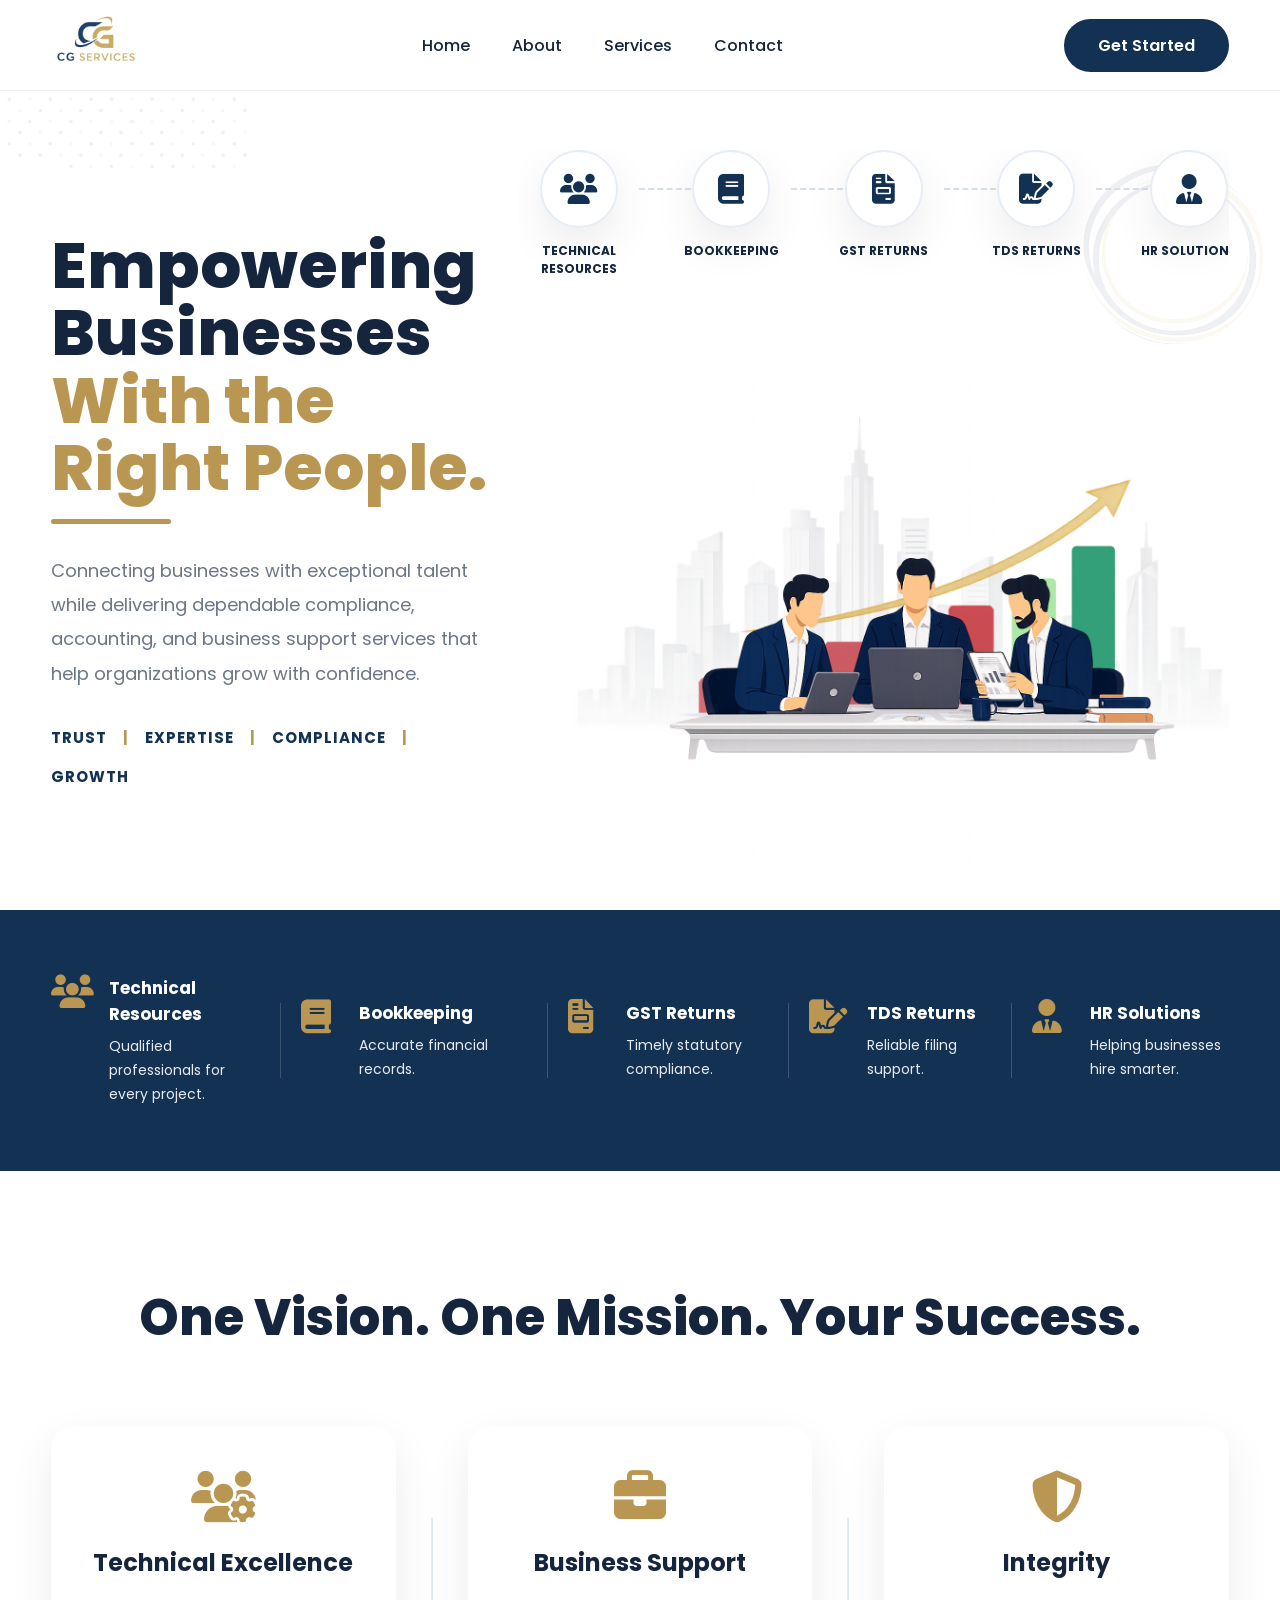
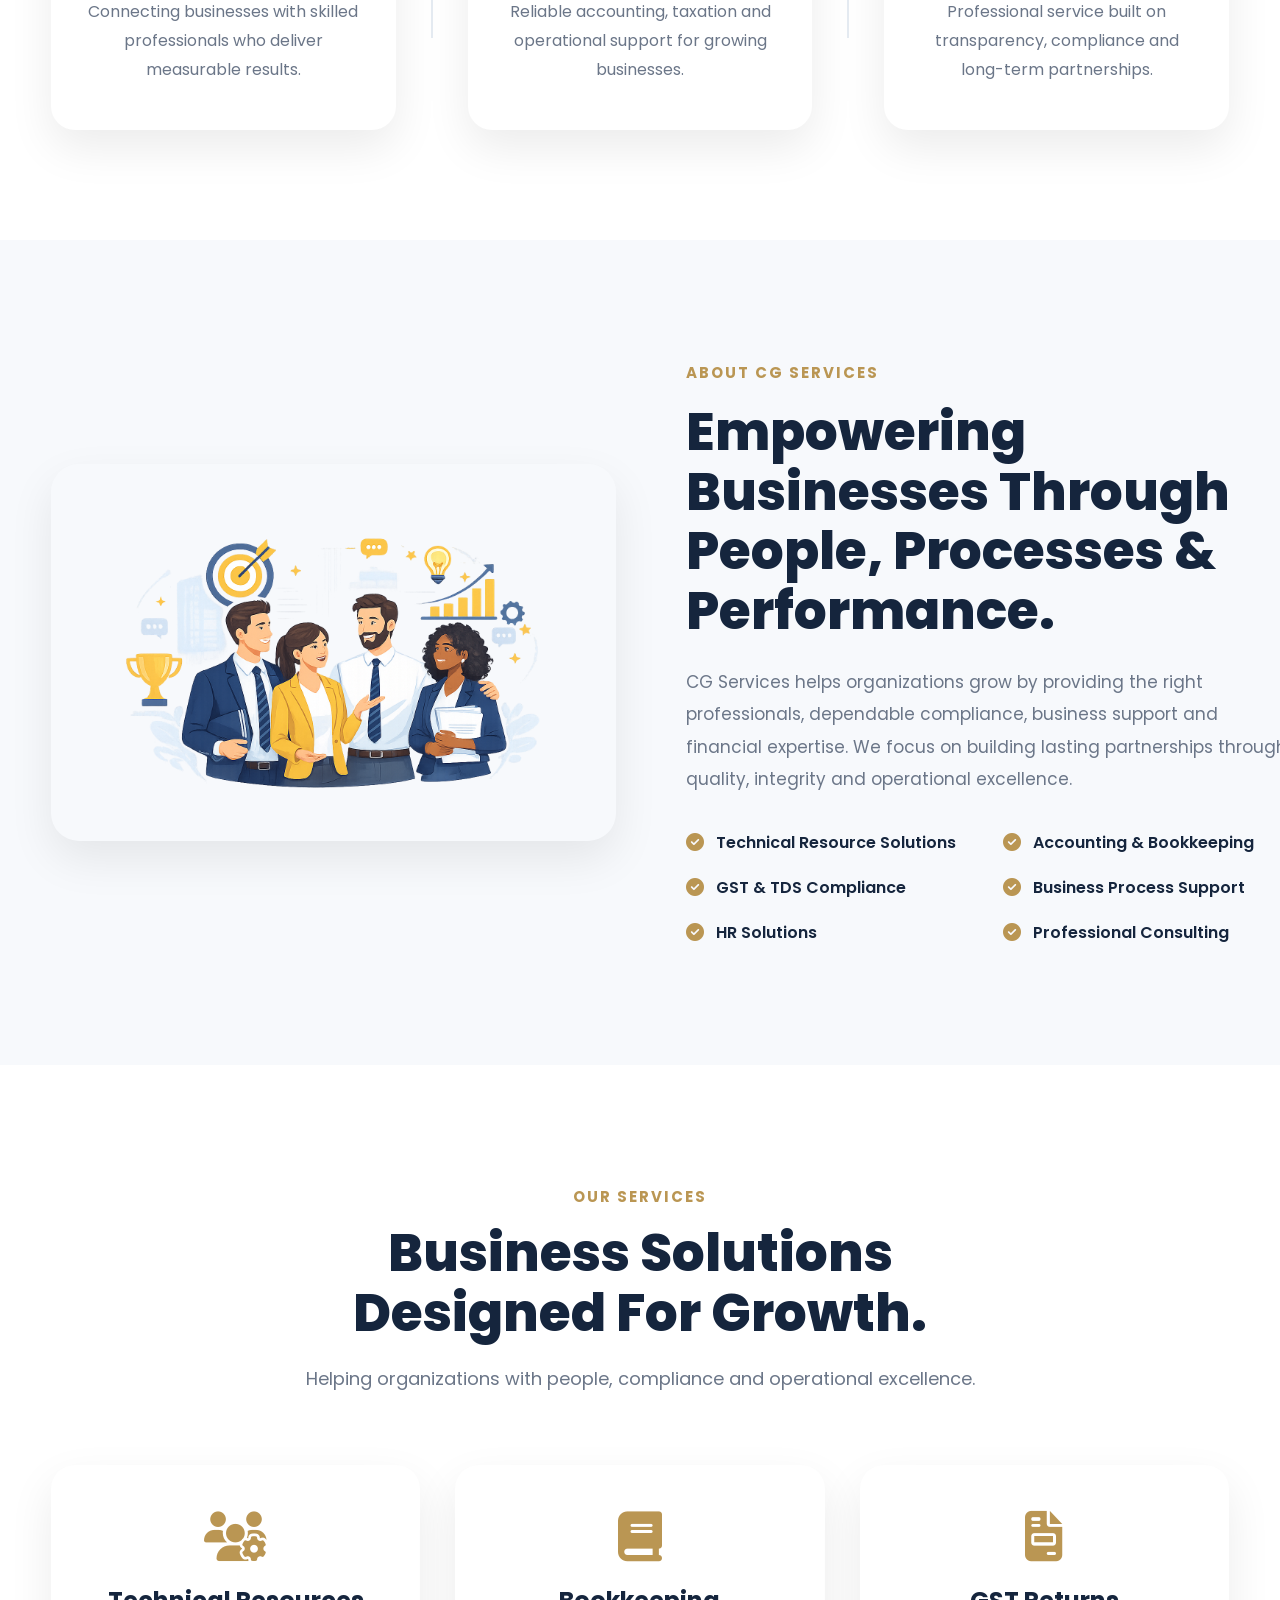
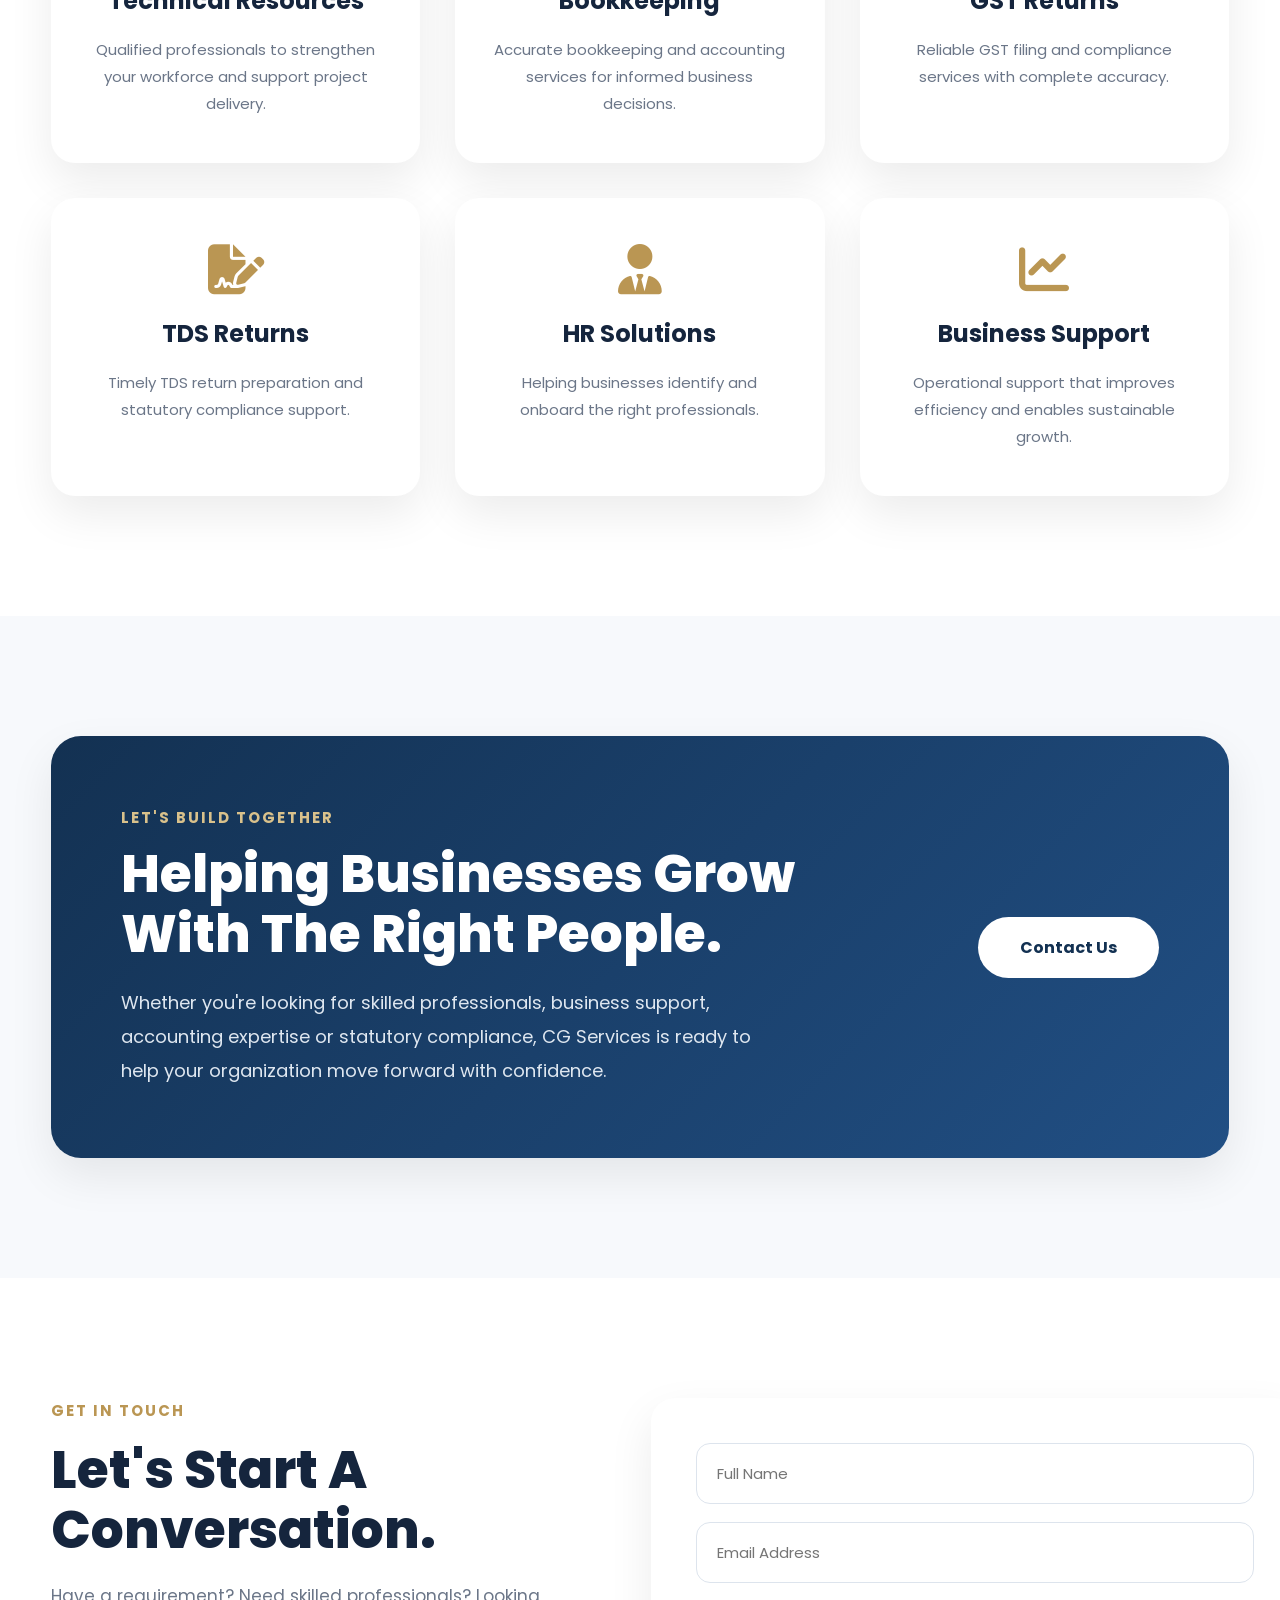
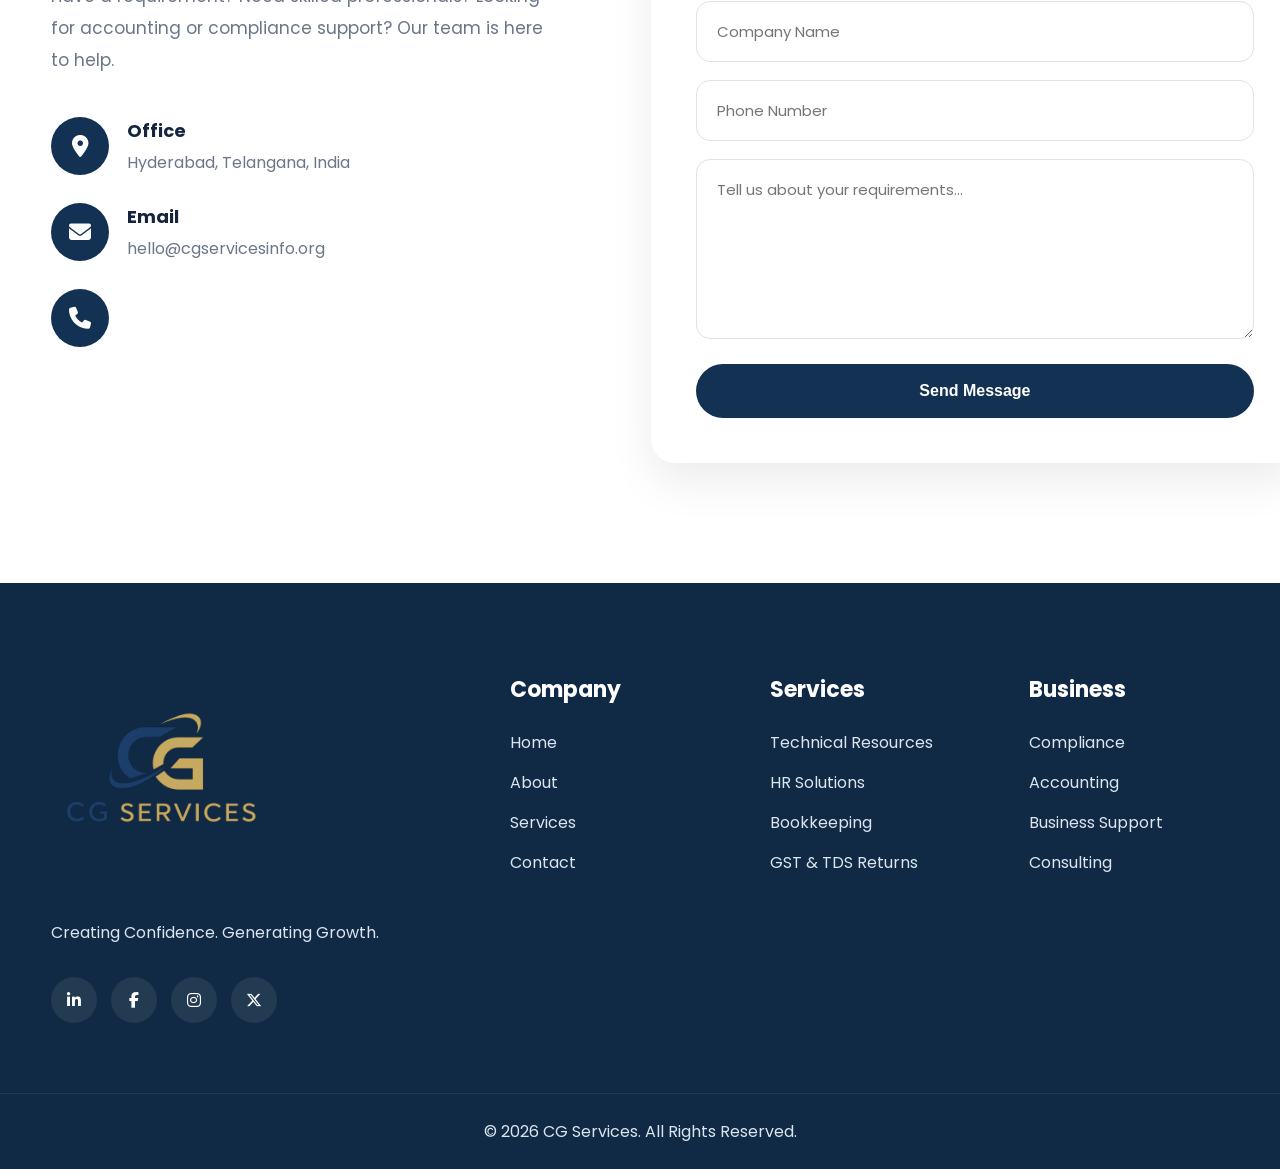
<file: index.html>
<!DOCTYPE html>
<html lang="en">

<head>

<meta charset="UTF-8">

<meta name="viewport"
      content="width=device-width, initial-scale=1.0">

<title>
CG Services | Creating Confidence. Generating Growth.
</title>

<meta name="description"
      content="CG Services - Technical Resources, HR Solutions, Accounting, GST, TDS & Business Support.">

<link rel="icon"
      href="assets/logo/favicon.png">

<link rel="preconnect"
      href="https://fonts.googleapis.com">

<link rel="preconnect"
      href="https://fonts.gstatic.com"
      crossorigin>

<link href="https://fonts.googleapis.com/css2?family=Poppins:wght@300;400;500;600;700;800&display=swap"
      rel="stylesheet">

<link rel="stylesheet"
      href="https://cdnjs.cloudflare.com/ajax/libs/font-awesome/6.6.0/css/all.min.css">

<link rel="stylesheet"
      href="style.css">

</head>

<body>



<!--========================
HEADER
=========================-->

<header id="header">

<div class="container">

<nav>

<a href="#"
   class="logo">

<img src="assets/logo/logo_nobg.png"
     alt="CG Services">

</a>

<ul>

<li><a href="#">Home</a></li>

<li><a href="#about">About</a></li>

<li><a href="#services">Services</a></li>

<li><a href="#contact">Contact</a></li>

</ul>

<a href="#contact"
   class="nav-btn">

Get Started

</a>

<div class="menu-btn">

<i class="fa-solid fa-bars"></i>

</div>

</nav>

</div>

</header>



<!--========================
BACKGROUND
=========================-->

<img src="assets/backgrounds/dots.png"
     class="dots">

<img src="assets/backgrounds/rings.png"
     class="rings">




<!--========================
HERO
=========================-->

<section class="hero">

<div class="container hero-grid">




<!-- LEFT -->

<div class="hero-left">

<h1>

Empowering Businesses

<span>

With the Right People.

</span>

</h1>

<div class="gold-line"></div>

<p>

Connecting businesses with exceptional talent while
delivering dependable compliance, accounting,
and business support services that help organizations
grow with confidence.

</p>

<div class="hero-tags">

<span>

TRUST

</span>

<span>|</span>

<span>

EXPERTISE

</span>

<span>|</span>

<span>

COMPLIANCE

</span>

<span>|</span>

<span>

GROWTH

</span>

</div>

</div>




<!-- RIGHT -->

<div class="hero-right">




<div class="service-icons">

<div class="icon">

<div class="circle">

<i class="fa-solid fa-users"></i>

</div>

<p>

Technical
Resources

</p>

</div>



<div class="icon">

<div class="circle">

<i class="fa-solid fa-book"></i>

</div>

<p>

Bookkeeping

</p>

</div>



<div class="icon">

<div class="circle">

<i class="fa-solid fa-file-invoice"></i>

</div>

<p>

GST

Returns

</p>

</div>



<div class="icon">

<div class="circle">

<i class="fa-solid fa-file-signature"></i>

</div>

<p>

TDS

Returns

</p>

</div>



<div class="icon">

<div class="circle">

<i class="fa-solid fa-user-tie"></i>

</div>

<p>

HR

Solutions

</p>

</div>

</div>




<!-- LEFT PROCESS -->

<img src="assets/hero/hero.png"
     class="hero-image"
     alt="CG Services Hero">
</div>

</div>

</section>




<!--========================
QUICK SERVICES
=========================-->

<section class="quick-services">

<div class="container">

<div class="quick-item">

<i class="fa-solid fa-users"></i>

<div>

<h3>

Technical Resources

</h3>

<p>

Qualified professionals for every project.

</p>

</div>

</div>

<div class="line"></div>

<div class="quick-item">

<i class="fa-solid fa-book"></i>

<div>

<h3>

Bookkeeping

</h3>

<p>

Accurate financial records.

</p>

</div>

</div>

<div class="line"></div>

<div class="quick-item">

<i class="fa-solid fa-file-invoice"></i>

<div>

<h3>

GST Returns

</h3>

<p>

Timely statutory compliance.

</p>

</div>

</div>

<div class="line"></div>

<div class="quick-item">

<i class="fa-solid fa-file-signature"></i>

<div>

<h3>

TDS Returns

</h3>

<p>

Reliable filing support.

</p>

</div>

</div>

<div class="line"></div>

<div class="quick-item">

<i class="fa-solid fa-user-tie"></i>

<div>

<h3>

HR Solutions

</h3>

<p>

Helping businesses hire smarter.

</p>

</div>

</div>

</div>

</section>
  
<!--========================
VISION
=========================-->

<section class="vision-strip">

<div class="container">

<h2>

One Vision. One Mission. Your Success.

</h2>

<div class="vision-items">

<div class="vision-item">

<i class="fa-solid fa-users-gear"></i>

<h3>

Technical Excellence

</h3>

<p>

Connecting businesses with skilled professionals who deliver measurable results.

</p>

</div>

<div class="vision-divider"></div>

<div class="vision-item">

<i class="fa-solid fa-briefcase"></i>

<h3>

Business Support

</h3>

<p>

Reliable accounting, taxation and operational support for growing businesses.

</p>

</div>

<div class="vision-divider"></div>

<div class="vision-item">

<i class="fa-solid fa-shield-halved"></i>

<h3>

Integrity

</h3>

<p>

Professional service built on transparency, compliance and long-term partnerships.

</p>

</div>

</div>

</div>

</section>




<!--========================
ABOUT
=========================-->

<section class="about"
         id="about">

<div class="container about-grid">

<div class="about-image">

<img src="assets/illustrations/about-team.png"
     alt="CG Services">

</div>



<div class="about-content">

<span class="section-tag">

ABOUT CG SERVICES

</span>

<h2>

Empowering Businesses
Through People,
Processes & Performance.

</h2>

<p>

CG Services helps organizations grow by providing
the right professionals, dependable compliance,
business support and financial expertise.
We focus on building lasting partnerships through
quality, integrity and operational excellence.

</p>



<div class="about-features">

<div class="feature">

<i class="fa-solid fa-circle-check"></i>

<span>

Technical Resource Solutions

</span>

</div>

<div class="feature">

<i class="fa-solid fa-circle-check"></i>

<span>

Accounting & Bookkeeping

</span>

</div>

<div class="feature">

<i class="fa-solid fa-circle-check"></i>

<span>

GST & TDS Compliance

</span>

</div>

<div class="feature">

<i class="fa-solid fa-circle-check"></i>

<span>

Business Process Support

</span>

</div>

<div class="feature">

<i class="fa-solid fa-circle-check"></i>

<span>

HR Solutions

</span>

</div>

<div class="feature">

<i class="fa-solid fa-circle-check"></i>

<span>

Professional Consulting

</span>

</div>

</div>

</div>

</div>

</section>




<!--========================
SERVICES
=========================-->

<section class="services"
         id="services">

<div class="container">

<div class="section-heading">

<span>

OUR SERVICES

</span>

<h2>

Business Solutions
Designed For Growth.

</h2>

<p>

Helping organizations with people, compliance and operational excellence.

</p>

</div>

<div class="service-grid">

<div class="service-card">

<i class="fa-solid fa-users-gear"></i>

<h3>

Technical Resources

</h3>

<p>

Qualified professionals to strengthen your workforce and support project delivery.

</p>

</div>



<div class="service-card">

<i class="fa-solid fa-book"></i>

<h3>

Bookkeeping

</h3>

<p>

Accurate bookkeeping and accounting services for informed business decisions.

</p>

</div>



<div class="service-card">

<i class="fa-solid fa-file-invoice"></i>

<h3>

GST Returns

</h3>

<p>

Reliable GST filing and compliance services with complete accuracy.

</p>

</div>



<div class="service-card">

<i class="fa-solid fa-file-signature"></i>

<h3>

TDS Returns

</h3>

<p>

Timely TDS return preparation and statutory compliance support.

</p>

</div>



<div class="service-card">

<i class="fa-solid fa-user-tie"></i>

<h3>

HR Solutions

</h3>

<p>

Helping businesses identify and onboard the right professionals.

</p>

</div>



<div class="service-card">

<i class="fa-solid fa-chart-line"></i>

<h3>

Business Support

</h3>

<p>

Operational support that improves efficiency and enables sustainable growth.

</p>

</div>

</div>

</div>

</section>
  
<!--========================
CTA
=========================-->

<section class="cta">

<div class="container">

<div class="cta-box">

<div class="cta-content">

<span>

LET'S BUILD TOGETHER

</span>

<h2>

Helping Businesses Grow
With The Right People.

</h2>

<p>

Whether you're looking for skilled professionals,
business support, accounting expertise or statutory
compliance, CG Services is ready to help your
organization move forward with confidence.

</p>

</div>

<div class="cta-action">

<a href="#contact"
   class="cta-btn">

Contact Us

</a>

</div>

</div>

</div>

</section>




<!--========================
CONTACT
=========================-->

<section class="contact"
         id="contact">

<div class="container contact-grid">

<div class="contact-info">

<span class="section-tag">

GET IN TOUCH

</span>

<h2>

Let's Start
A Conversation.

</h2>

<p>

Have a requirement?

Need skilled professionals?

Looking for accounting or compliance support?

Our team is here to help.

</p>



<div class="contact-item">

<div class="contact-icon">

<i class="fa-solid fa-location-dot"></i>

</div>

<div>

<h4>

Office

</h4>

<p>

Hyderabad,
Telangana,
India

</p>

</div>

</div>



<div class="contact-item">

<div class="contact-icon">

<i class="fa-solid fa-envelope"></i>

</div>

<div>

<h4>

Email

</h4>

<p>

hello@cgservicesinfo.org

</p>

</div>

</div>



<div class="contact-item">

<div class="contact-icon">

<i class="fa-solid fa-phone"></i>

</div>

<div>

<!----<h4>

Phone

</h4>

<p>

+91 XXXXX XXXXX

</p>---->

</div>

</div>

</div>




<!----<div class="contact-form">

<form action="https://formspree.io/f/mdavprkp"
      method="POST">

<input
type="text"
name="name"
placeholder="Full Name"
required>

<input
type="email"
name="email"
placeholder="Email Address"
required>

<input
type="text"
name="company"
placeholder="Company Name">

<input
type="tel"
name="phone"
placeholder="Phone Number">

<textarea
name="message"
rows="6"
placeholder="Tell us about your requirements..."
required></textarea>

<button type="submit">

Send Message

</button>

</form>

</div>---->

<div class="contact-form">

<form action="https://forms.zohopublic.in/cgservices1/form/ContactUs/formperma/6RKq0PYZ56T5Prs052GDv11jiy1Vt8dHnaoZWtJyM3U/htmlRecords/submit"
      method="POST"
      accept-charset="UTF-8"
      enctype="multipart/form-data">

<input type="hidden" name="zf_referrer_name" value="CGWebsite">
<input type="hidden" name="zf_redirect_url" value="cgservicesinfo.org">
<input type="hidden" name="zc_gad" value="">

<input
type="text"
name="SingleLine1"
placeholder="Full Name"
maxlength="255"
required>

<input
type="email"
name="Email"
placeholder="Email Address"
maxlength="255"
required>

<input
type="text"
name="SingleLine"
placeholder="Company Name"
maxlength="255">

<input
type="tel"
name="Number"
placeholder="Phone Number"
maxlength="18">

<textarea
name="MultiLine"
rows="6"
maxlength="65535"
placeholder="Tell us about your requirements..."
required></textarea>

<button type="submit">

Send Message

</button>

</form>

</div>


</div>

</section>





<!--========================
FOOTER
=========================-->

<footer>

<div class="container footer-grid">

<div class="footer-about">

<img src="assets/logo/logo_nobg.png"
     alt="CG Services"
     class="footer-logo">

<p>

Creating Confidence.
Generating Growth.

</p>

<div class="footer-social">

<a href="#">

<i class="fab fa-linkedin-in"></i>

</a>

<a href="#">

<i class="fab fa-facebook-f"></i>

</a>

<a href="#">

<i class="fab fa-instagram"></i>

</a>

<a href="#">

<i class="fab fa-x-twitter"></i>

</a>

</div>

</div>




<div class="footer-links">

<h3>

Company

</h3>

<a href="#">Home</a>

<a href="#about">About</a>

<a href="#services">Services</a>

<a href="#contact">Contact</a>

</div>




<div class="footer-links">

<h3>

Services

</h3>

<a href="#">Technical Resources</a>

<a href="#">HR Solutions</a>

<a href="#">Bookkeeping</a>

<a href="#">GST & TDS Returns</a>

</div>




<div class="footer-links">

<h3>

Business

</h3>

<a href="#">Compliance</a>

<a href="#">Accounting</a>

<a href="#">Business Support</a>

<a href="#">Consulting</a>

</div>

</div>



<div class="copyright">

<p>

© 2026 CG Services. All Rights Reserved.

</p>

</div>

</footer>



<script src="script.js"></script>

</body>

</html>
</file>
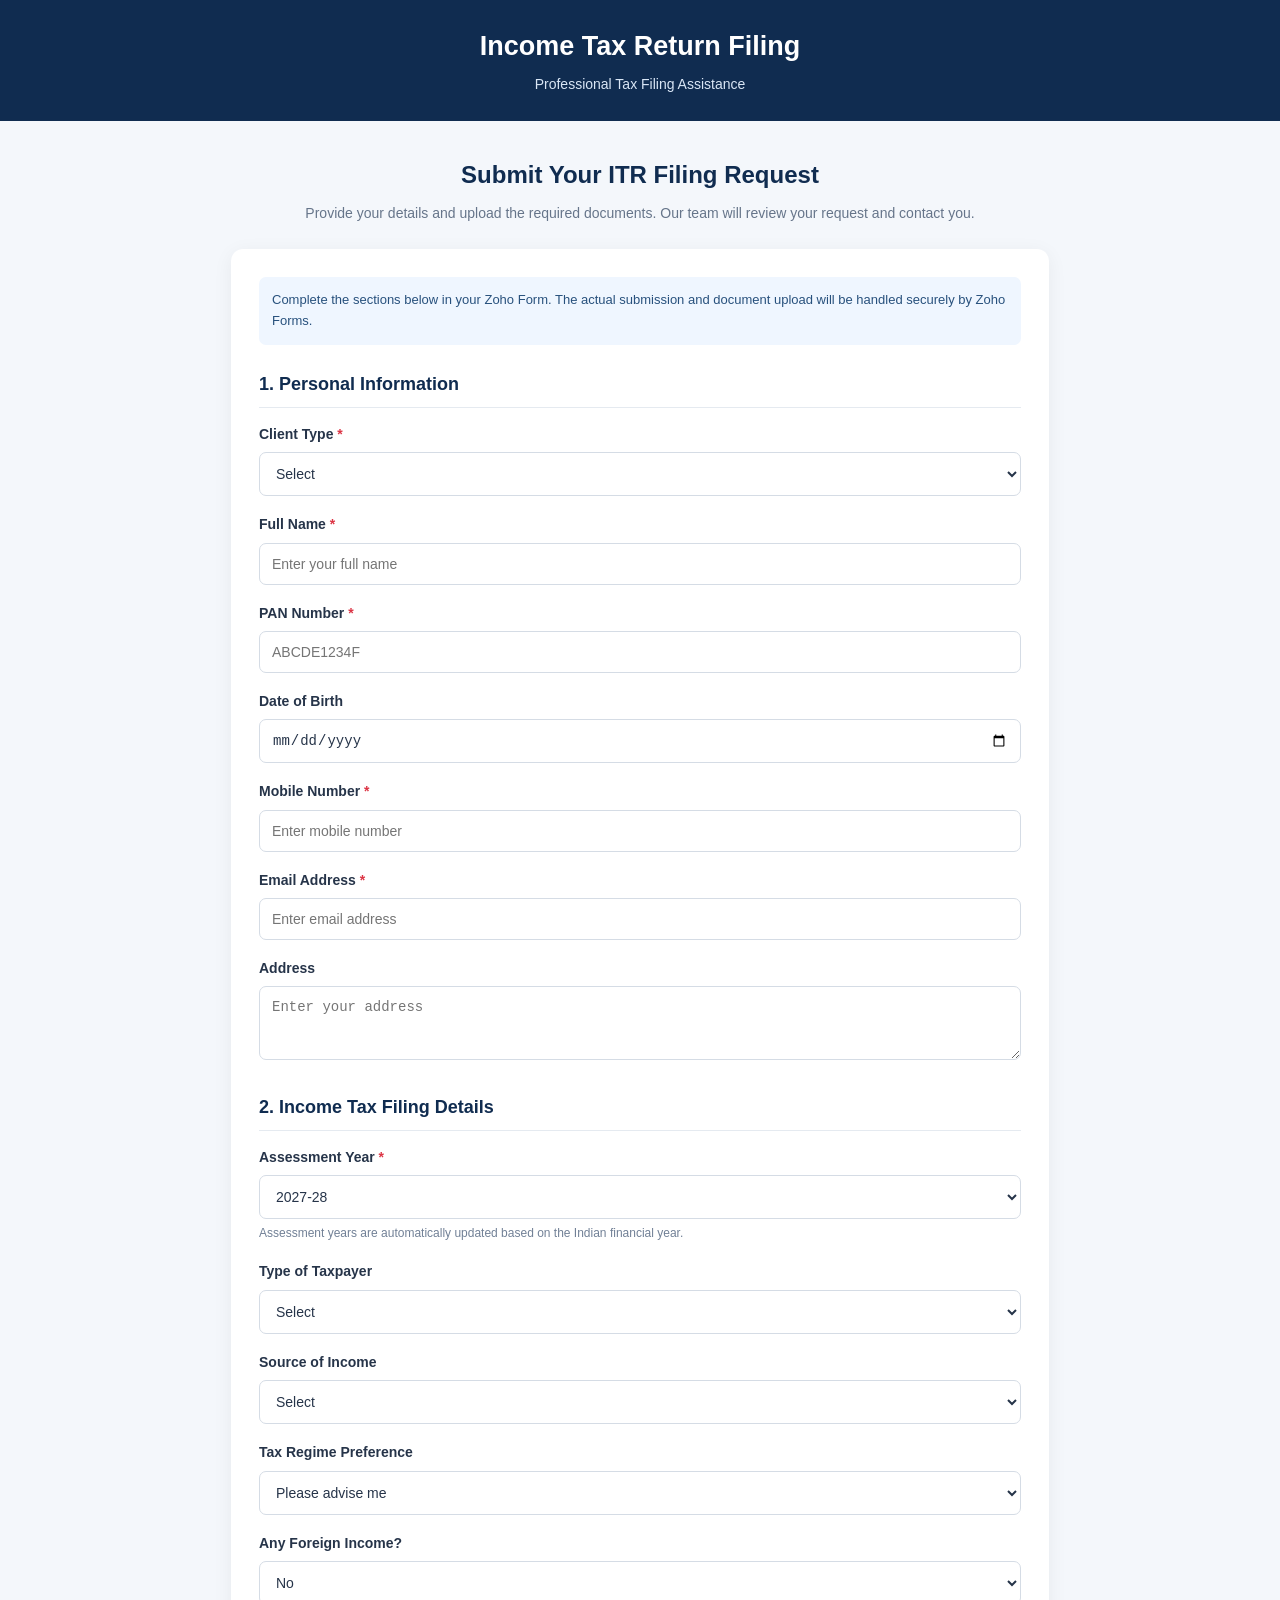
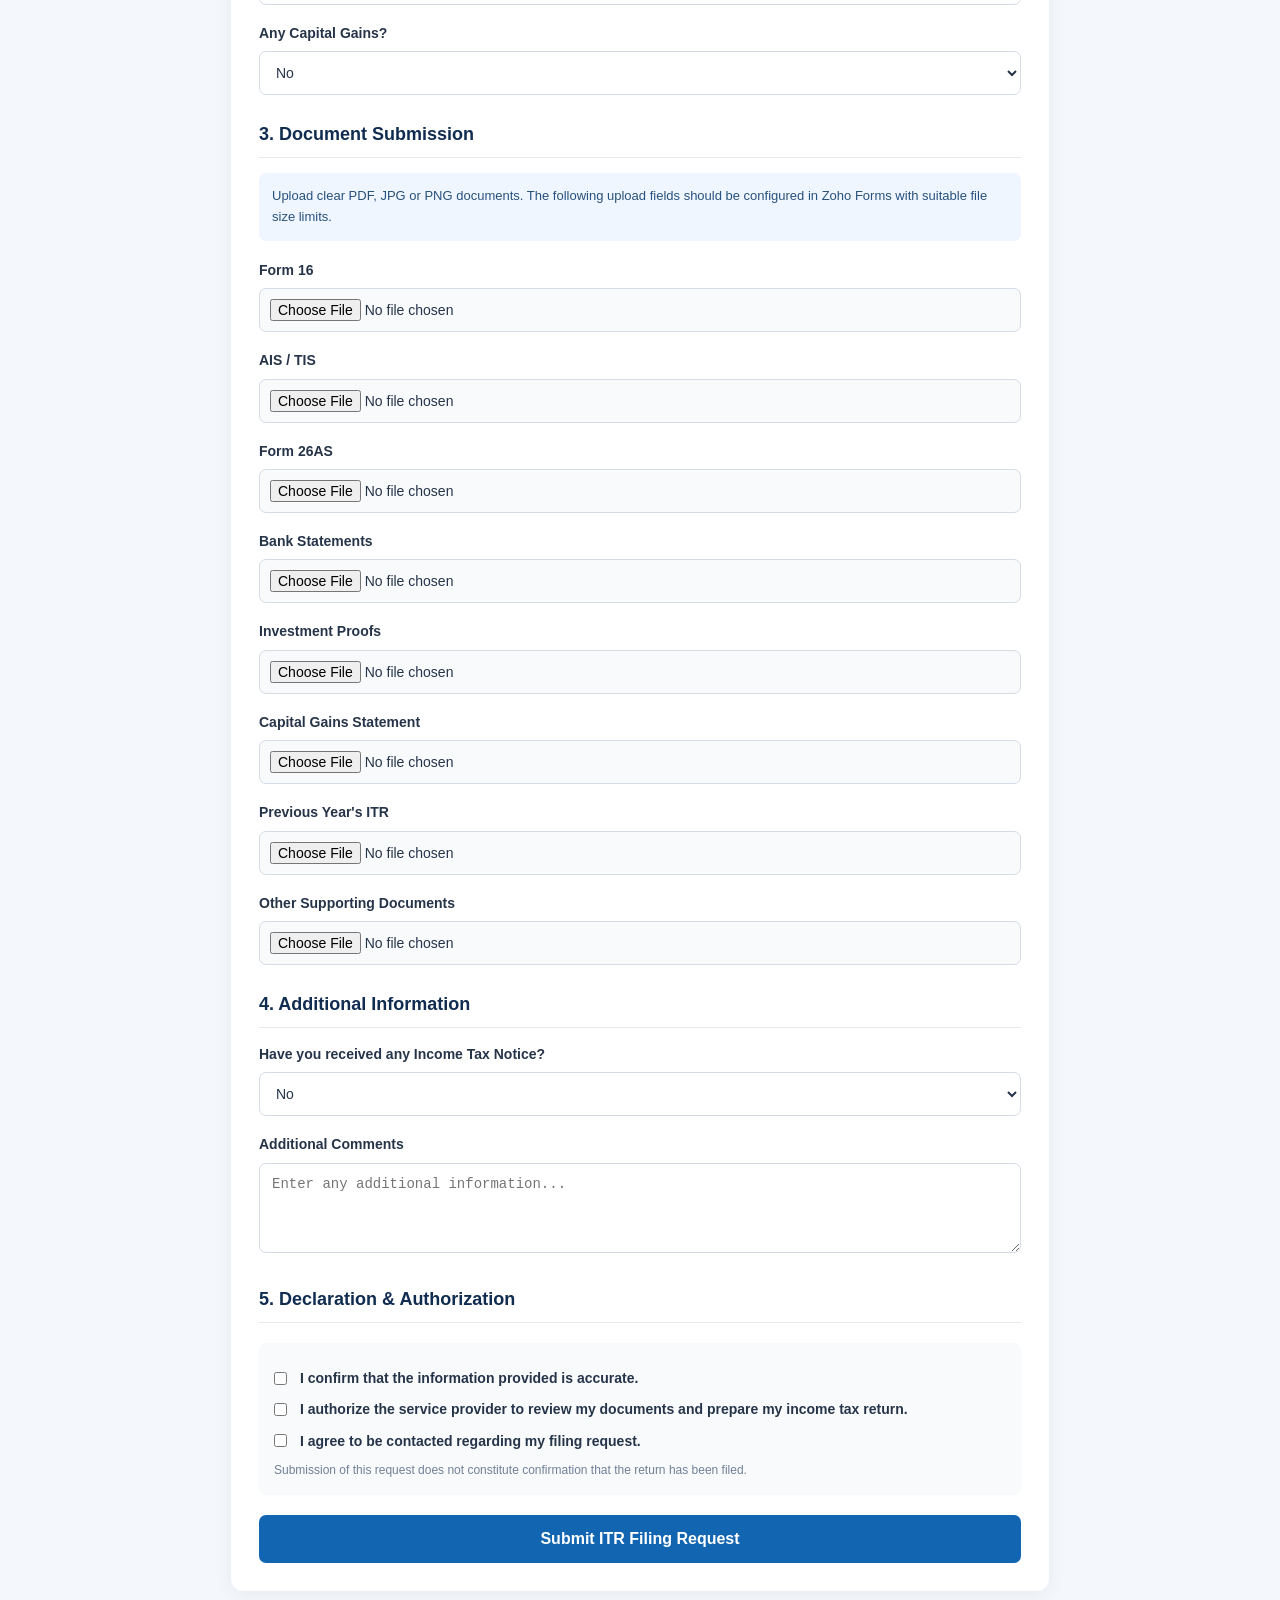
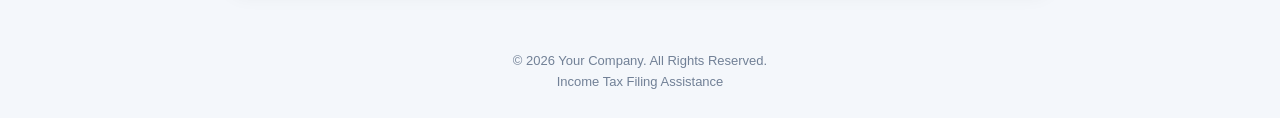
<file: itr-filing.html>
<!DOCTYPE html>
<html lang="en">
<head>
  <meta charset="UTF-8">
  <meta name="viewport" content="width=device-width, initial-scale=1.0">
  <meta name="description" content="Submit your Income Tax Return filing request securely.">
  <title>Income Tax Filing | Your Company</title>

  <style>
    * {
      box-sizing: border-box;
      margin: 0;
      padding: 0;
    }

    body {
      font-family: Arial, sans-serif;
      background: #f4f7fb;
      color: #263449;
      line-height: 1.6;
    }

    header {
      background: #102c50;
      color: white;
      padding: 25px 20px;
      text-align: center;
    }

    header h1 {
      font-size: 27px;
      margin-bottom: 5px;
    }

    header p {
      color: #d9e6f5;
      font-size: 14px;
    }

    .container {
      max-width: 850px;
      margin: 35px auto;
      padding: 0 16px;
    }

    .intro {
      text-align: center;
      margin-bottom: 25px;
    }

    .intro h2 {
      color: #102c50;
      margin-bottom: 8px;
    }

    .intro p {
      color: #66758a;
      font-size: 14px;
    }

    .form-card {
      background: white;
      border-radius: 12px;
      padding: 28px;
      box-shadow: 0 4px 20px rgba(0,0,0,0.06);
    }

    .section-title {
      color: #102c50;
      font-size: 18px;
      font-weight: bold;
      margin: 25px 0 15px;
      padding-bottom: 8px;
      border-bottom: 1px solid #e5eaf0;
    }

    .section-title:first-child {
      margin-top: 0;
    }

    .field {
      margin-bottom: 17px;
    }

    label {
      display: block;
      font-size: 14px;
      font-weight: 600;
      margin-bottom: 7px;
    }

    .required {
      color: #dc3545;
    }

    input, select, textarea {
      width: 100%;
      padding: 12px;
      border: 1px solid #d5dce5;
      border-radius: 7px;
      font-size: 14px;
      background: white;
      color: #263449;
    }

    input:focus, select:focus, textarea:focus {
      outline: none;
      border-color: #2463a6;
      box-shadow: 0 0 0 2px rgba(36,99,166,.1);
    }

    input[type="file"] {
      background: #f8fafc;
      padding: 10px;
    }

    input[type="checkbox"],
    input[type="radio"] {
      width: auto;
      margin-right: 8px;
    }

    .choice {
      display: flex;
      align-items: center;
      gap: 5px;
      margin: 9px 0;
      font-size: 14px;
    }

    .hint {
      color: #718096;
      font-size: 12px;
      margin-top: 5px;
    }

    .upload-note {
      background: #eff6ff;
      padding: 13px;
      border-radius: 7px;
      font-size: 13px;
      color: #28517d;
      margin-bottom: 18px;
    }

    .submit-btn {
      width: 100%;
      background: #1265b1;
      color: white;
      border: none;
      border-radius: 7px;
      padding: 15px;
      font-size: 16px;
      font-weight: bold;
      cursor: pointer;
      margin-top: 20px;
    }

    .submit-btn:hover {
      background: #0d4d89;
    }

    .consent {
      background: #f8fafc;
      padding: 15px;
      border-radius: 7px;
      margin-top: 20px;
    }

    footer {
      text-align: center;
      padding: 25px;
      color: #718096;
      font-size: 13px;
    }

    @media(max-width:600px) {
      .form-card {
        padding: 18px;
      }

      header h1 {
        font-size: 22px;
      }
    }
  </style>
</head>

<body>

<header>
  <h1>Income Tax Return Filing</h1>
  <p>Professional Tax Filing Assistance</p>
</header>

<div class="container">

  <div class="intro">
    <h2>Submit Your ITR Filing Request</h2>
    <p>
      Provide your details and upload the required documents.
      Our team will review your request and contact you.
    </p>
  </div>

  <div class="form-card">

    <!--
      IMPORTANT:
      Replace this form with your Zoho Forms embed code
      after creating your form in Zoho Forms.
      Do not use a public GitHub form endpoint for sensitive data.
    -->

    <div id="zoho-form-placeholder">

      <div class="upload-note">
        Complete the sections below in your Zoho Form.
        The actual submission and document upload will be
        handled securely by Zoho Forms.
      </div>

      <!-- 1. PERSONAL INFORMATION -->

      <h3 class="section-title">1. Personal Information</h3>

      <div class="field">
        <label>Client Type <span class="required">*</span></label>
        <select name="client_type" required>
          <option value="">Select</option>
          <option>New Client</option>
          <option>Existing Client</option>
        </select>
      </div>

      <div class="field">
        <label>Full Name <span class="required">*</span></label>
        <input type="text" name="full_name"
               placeholder="Enter your full name" required>
      </div>

      <div class="field">
        <label>PAN Number <span class="required">*</span></label>
        <input type="text" name="pan"
               placeholder="ABCDE1234F"
               maxlength="10"
               pattern="[A-Za-z]{5}[0-9]{4}[A-Za-z]"
               title="Enter a valid 10-character PAN"
               required>
      </div>

      <div class="field">
        <label>Date of Birth</label>
        <input type="date" name="dob">
      </div>

      <div class="field">
        <label>Mobile Number <span class="required">*</span></label>
        <input type="tel" name="mobile"
               placeholder="Enter mobile number" required>
      </div>

      <div class="field">
        <label>Email Address <span class="required">*</span></label>
        <input type="email" name="email"
               placeholder="Enter email address" required>
      </div>

      <div class="field">
        <label>Address</label>
        <textarea name="address" rows="3"
                  placeholder="Enter your address"></textarea>
      </div>

      <!-- 2. INCOME TAX FILING DETAILS -->

      <h3 class="section-title">2. Income Tax Filing Details</h3>

      <div class="field">
        <label>
          Assessment Year <span class="required">*</span>
        </label>

        <select name="assessment_year"
                id="assessment_year" required>
          <option value="">Loading Assessment Years...</option>
        </select>

        <p class="hint">
          Assessment years are automatically updated based on
          the Indian financial year.
        </p>
      </div>

      <div class="field">
        <label>Type of Taxpayer</label>
        <select name="taxpayer_type">
          <option value="">Select</option>
          <option>Individual</option>
          <option>HUF</option>
          <option>Other</option>
        </select>
      </div>

      <div class="field">
        <label>Source of Income</label>
        <select name="income_source">
          <option value="">Select</option>
          <option>Salary</option>
          <option>Business</option>
          <option>Professional</option>
          <option>House Property</option>
          <option>Capital Gains</option>
          <option>Other Income</option>
          <option>Multiple Sources</option>
        </select>
      </div>

      <div class="field">
        <label>Tax Regime Preference</label>
        <select name="tax_regime">
          <option value="">Please advise me</option>
          <option>Old Tax Regime</option>
          <option>New Tax Regime</option>
          <option>Please advise me</option>
        </select>
      </div>

      <div class="field">
        <label>Any Foreign Income?</label>
        <select name="foreign_income">
          <option>No</option>
          <option>Yes</option>
          <option>Not Sure</option>
        </select>
      </div>

      <div class="field">
        <label>Any Capital Gains?</label>
        <select name="capital_gains">
          <option>No</option>
          <option>Shares / Mutual Funds</option>
          <option>Property</option>
          <option>Other</option>
          <option>Not Sure</option>
        </select>
      </div>

      <!-- 3. DOCUMENT SUBMISSION -->

      <h3 class="section-title">3. Document Submission</h3>

      <div class="upload-note">
        Upload clear PDF, JPG or PNG documents.
        The following upload fields should be configured
        in Zoho Forms with suitable file size limits.
      </div>

      <div class="field">
        <label>Form 16</label>
        <input type="file" name="form16">
      </div>

      <div class="field">
        <label>AIS / TIS</label>
        <input type="file" name="ais_tis">
      </div>

      <div class="field">
        <label>Form 26AS</label>
        <input type="file" name="form26as">
      </div>

      <div class="field">
        <label>Bank Statements</label>
        <input type="file" name="bank_statement">
      </div>

      <div class="field">
        <label>Investment Proofs</label>
        <input type="file" name="investment_proofs">
      </div>

      <div class="field">
        <label>Capital Gains Statement</label>
        <input type="file" name="capital_gains_docs">
      </div>

      <div class="field">
        <label>Previous Year's ITR</label>
        <input type="file" name="previous_itr">
      </div>

      <div class="field">
        <label>Other Supporting Documents</label>
        <input type="file" name="other_documents">
      </div>

      <!-- 4. ADDITIONAL INFORMATION -->

      <h3 class="section-title">4. Additional Information</h3>

      <div class="field">
        <label>Have you received any Income Tax Notice?</label>
        <select name="tax_notice">
          <option>No</option>
          <option>Yes</option>
        </select>
      </div>

      <div class="field">
        <label>Additional Comments</label>
        <textarea name="comments" rows="4"
          placeholder="Enter any additional information..."></textarea>
      </div>

      <!-- 5. DECLARATION -->

      <h3 class="section-title">5. Declaration & Authorization</h3>

      <div class="consent">

        <label class="choice">
          <input type="checkbox" name="accuracy_consent" required>
          I confirm that the information provided is accurate.
        </label>

        <label class="choice">
          <input type="checkbox" name="authorization_consent" required>
          I authorize the service provider to review my
          documents and prepare my income tax return.
        </label>

        <label class="choice">
          <input type="checkbox" name="contact_consent" required>
          I agree to be contacted regarding my filing request.
        </label>

        <p class="hint">
          Submission of this request does not constitute
          confirmation that the return has been filed.
        </p>

      </div>

      <!-- SUBMIT BUTTON -->

      <button type="button" class="submit-btn"
              onclick="alert('Please connect your Zoho Forms embed code before accepting client submissions.')">
        Submit ITR Filing Request
      </button>

    </div>
  </div>
</div>

<footer>
  © <span id="footer-year"></span> Your Company. All Rights Reserved.
  <br>
  Income Tax Filing Assistance
</footer>

<!-- AUTOMATIC ASSESSMENT YEAR GENERATOR -->

<script>

  function generateAssessmentYears() {

    const select = document.getElementById("assessment_year");

    // Get current date
    const today = new Date();

    const currentYear = today.getFullYear();
    const currentMonth = today.getMonth();

    // Indian Financial Year starts on 1 April.
    // January, February and March belong to the previous FY.
    const financialYearStart =
      currentMonth >= 3 ? currentYear : currentYear - 1;

    // Assessment Year starts one year after Financial Year
    const currentAssessmentYear = financialYearStart + 1;

    // Clear existing options
    select.innerHTML = "";

    // Default placeholder
    const placeholder = document.createElement("option");
    placeholder.value = "";
    placeholder.textContent = "Select Assessment Year";
    select.appendChild(placeholder);

    // Generate latest and previous 10 Assessment Years
    for (let i = 0; i <= 10; i++) {

      const startYear = currentAssessmentYear - i;
      const endYear = startYear + 1;

      const assessmentYear =
        startYear + "-" + String(endYear).slice(-2);

      const option = document.createElement("option");

      option.value = assessmentYear;
      option.textContent = assessmentYear;

      // Automatically select latest Assessment Year
      if (i === 0) {
        option.selected = true;
      }

      select.appendChild(option);
    }

    // Add Other / Previous Year option
    const otherOption = document.createElement("option");

    otherOption.value = "Other / Previous Year";
    otherOption.textContent = "Other / Previous Year";

    select.appendChild(otherOption);

  }

  // Generate Assessment Years when page loads
  document.addEventListener("DOMContentLoaded", function() {

    generateAssessmentYears();

    // Automatically update copyright year
    document.getElementById("footer-year").textContent =
      new Date().getFullYear();

  });

</script>

</body>
</html>
</file>
<file: style.css>
/*==================================================
CG SERVICES
STYLE.CSS
==================================================*/

:root{

--primary:#133152;
--secondary:#ba9653;

--heading:#15253d;
--text:#6b7688;

--white:#ffffff;
--light:#f7f9fc;

--border:#e7edf5;

--shadow:0 18px 45px rgba(0,0,0,.08);

}

*{

margin:0;
padding:0;
box-sizing:border-box;

}

html{

scroll-behavior:smooth;
overflow-x:hidden;

}

body{

font-family:'Poppins',sans-serif;
background:#fff;
color:var(--text);
overflow-x:hidden;

}

img{

display:block;
max-width:100%;
height:auto;

}

a{

text-decoration:none;

}

.container{

width:min(1320px,92%);
margin:auto;

}



/*=====================================
HEADER
=====================================*/

header{

position:fixed;
top:0;
left:0;
width:100%;
z-index:999;
background:rgba(255,255,255,.94);
backdrop-filter:blur(12px);
border-bottom:1px solid rgba(0,0,0,.05);
transition:.35s;

}

nav{

height:90px;
display:flex;
align-items:center;
justify-content:space-between;

}

.logo img{

width:90px;

}

nav ul{

display:flex;
gap:42px;
list-style:none;

}

nav ul li a{

color:var(--heading);
font-weight:500;
transition:.3s;

}

nav ul li a:hover{

color:var(--secondary);

}

.nav-btn{

padding:14px 34px;
background:var(--primary);
border-radius:50px;
color:#fff;
font-weight:600;
transition:.3s;

}

.nav-btn:hover{

background:var(--secondary);

}

.menu-btn{

display:none;
font-size:28px;
color:var(--primary);
cursor:pointer;

}



/*=====================================
BACKGROUND
=====================================*/

.dots{

position:absolute;
left:0;
top:0;
width:260px;
opacity:.08;
z-index:-10;

}

.rings{

position:absolute;
right:-100px;
top:120px;
width:420px;
opacity:.08;
z-index:-10;

}



/*=====================================
HERO
=====================================*/

.hero{

padding-top:150px;
padding-bottom:80px;
overflow:hidden;

}

.hero-grid{

display:grid;
grid-template-columns:38% 62%;
align-items:center;
gap:20px;

}



/*=====================================
LEFT
=====================================*/

.hero-left{

z-index:10;

}

.hero-left h1{

font-size:64px;
line-height:1.05;
font-weight:800;
color:var(--heading);
margin-bottom:18px;

}

.hero-left h1 span{

display:block;
color:var(--secondary);

}

.gold-line{

width:120px;
height:5px;
background:var(--secondary);
border-radius:50px;
margin-bottom:30px;

}

.hero-left p{

font-size:18px;
line-height:1.9;
margin-bottom:35px;
max-width:520px;

}

.hero-tags{

display:flex;
align-items:center;
gap:16px;
flex-wrap:wrap;
font-size:15px;
font-weight:700;
letter-spacing:1px;
color:var(--primary);

}

.hero-tags span:nth-child(even){

color:var(--secondary);

}



/*=====================================
RIGHT
=====================================*/

.hero-right{

position:relative;
min-height:720px;
overflow:hidden;

}



/*=====================================
TOP SERVICE ICONS
=====================================*/

.service-icons{

position:absolute;
top:0;
left:50%;
transform:translateX(-50%);
display:flex;
justify-content:space-between;
width:95%;
z-index:20;

}

.icon{

width:120px;
text-align:center;
position:relative;

}

.icon::after{

content:"";
position:absolute;
top:38px;
right:-52px;
width:52px;
border-top:2px dashed #d6dee8;

}

.icon:last-child::after{

display:none;

}

.circle{

width:78px;
height:78px;
margin:auto;
border-radius:50%;
background:#fff;
border:2px solid var(--border);
display:flex;
align-items:center;
justify-content:center;
box-shadow:var(--shadow);

}

.circle i{

font-size:30px;
color:var(--primary);

}

.icon p{

margin-top:14px;
font-size:12px;
font-weight:700;
line-height:1.5;
color:var(--heading);
text-transform:uppercase;

}



/*=====================================
HERO IMAGE
=====================================*/

.hero-image{

position:absolute;
left:50%;
bottom:0;
transform:translateX(-50%);
width:100%;
max-width:920px;
z-index:5;
pointer-events:none;
user-select:none;

}



/*=====================================
QUICK SERVICES
=====================================*/

.quick-services{

background:var(--primary);
padding:65px 0;
margin-top:-40px;
position:relative;
z-index:100;

}

.quick-services .container{

display:grid;
grid-template-columns:auto 1px auto 1px auto 1px auto 1px auto;
align-items:center;
gap:20px;

}

.quick-item{

display:flex;
align-items:flex-start;
gap:18px;
color:#fff;

}

.quick-item i{

font-size:34px;
color:var(--secondary);
min-width:40px;

}

.quick-item h3{

font-size:17px;
margin-bottom:8px;

}

.quick-item p{

font-size:14px;
line-height:1.7;
opacity:.9;

}

.line{

width:1px;
height:75px;
background:rgba(255,255,255,.18);

}

/*=====================================
SECTION HEADINGS
=====================================*/

.section-tag{

display:inline-block;
font-size:15px;
font-weight:700;
letter-spacing:2px;
color:var(--secondary);
margin-bottom:18px;
text-transform:uppercase;

}

.section-heading{

text-align:center;
max-width:760px;
margin:0 auto 70px;

}

.section-heading span{

display:block;
color:var(--secondary);
font-size:15px;
font-weight:700;
letter-spacing:2px;
margin-bottom:15px;

}

.section-heading h2{

font-size:52px;
font-weight:800;
line-height:1.15;
color:var(--heading);
margin-bottom:20px;

}

.section-heading p{

font-size:18px;
line-height:1.8;

}



/*=====================================
VISION
=====================================*/

.vision-strip{

padding:110px 0;
background:#fff;

}

.vision-strip h2{

text-align:center;
font-size:50px;
font-weight:800;
color:var(--heading);
margin-bottom:70px;

}

.vision-items{

display:grid;
grid-template-columns:1fr auto 1fr auto 1fr;
align-items:center;
gap:35px;

}

.vision-item{

text-align:center;
padding:45px 35px;
border-radius:24px;
background:#fff;
box-shadow:var(--shadow);
transition:.35s;

}

.vision-item:hover{

transform:translateY(-10px);

}

.vision-item i{

font-size:52px;
color:var(--secondary);
margin-bottom:22px;

}

.vision-item h3{

font-size:24px;
color:var(--heading);
margin-bottom:18px;

}

.vision-item p{

line-height:1.8;

}

.vision-divider{

width:2px;
height:120px;
background:#e5ebf2;

}



/*=====================================
ABOUT
=====================================*/

.about{

padding:120px 0;
background:var(--light);

}

.about-grid{

display:grid;
grid-template-columns:48% 52%;
gap:70px;
align-items:center;

}

.about-image img{

border-radius:28px;
box-shadow:var(--shadow);

}

.about-content h2{

font-size:52px;
font-weight:800;
line-height:1.15;
color:var(--heading);
margin-bottom:25px;

}

.about-content p{

font-size:17px;
line-height:1.9;
margin-bottom:35px;

}

.about-features{

display:grid;
grid-template-columns:repeat(2,1fr);
gap:20px;

}

.feature{

display:flex;
align-items:center;
gap:12px;
font-weight:600;
color:var(--heading);

}

.feature i{

color:var(--secondary);
font-size:18px;

}



/*=====================================
SERVICES
=====================================*/

.services{

padding:120px 0;
background:#fff;

}

.service-grid{

display:grid;
grid-template-columns:repeat(3,1fr);
gap:35px;

}

.service-card{

padding:45px 35px;
background:#fff;
border-radius:24px;
box-shadow:var(--shadow);
text-align:center;
transition:.35s;
border:1px solid transparent;

}

.service-card:hover{

transform:translateY(-10px);
border-color:var(--secondary);

}

.service-card i{

font-size:50px;
color:var(--secondary);
margin-bottom:22px;

}

.service-card h3{

font-size:24px;
color:var(--heading);
margin-bottom:18px;

}

.service-card p{

font-size:15px;
line-height:1.8;

}



/*=====================================
CTA
=====================================*/

.cta{

padding:120px 0;
background:var(--light);

}

.cta-box{

display:flex;
justify-content:space-between;
align-items:center;
gap:60px;
padding:70px;
background:linear-gradient(135deg,#133152,#214f84);
border-radius:30px;
box-shadow:var(--shadow);

}

.cta-content{

flex:1;

}

.cta-content span{

display:block;
font-size:15px;
font-weight:700;
letter-spacing:2px;
color:#d9c18b;
margin-bottom:15px;

}

.cta-content h2{

font-size:52px;
font-weight:800;
line-height:1.15;
color:#fff;
margin-bottom:22px;

}

.cta-content p{

font-size:18px;
line-height:1.9;
color:#dfe7f0;
max-width:650px;

}

.cta-action{

display:flex;
align-items:center;
justify-content:center;

}

.cta-btn{

display:inline-flex;
align-items:center;
justify-content:center;
min-width:180px;
padding:18px 42px;
background:#fff;
color:var(--primary);
border-radius:60px;
font-weight:700;
transition:.35s;
white-space:nowrap;

}

.cta-btn:hover{

background:var(--secondary);
color:#fff;

}

/*=====================================
CONTACT
=====================================*/

.contact{

padding:120px 0;
background:#fff;

}

.contact-grid{

display:grid;
grid-template-columns:45% 55%;
gap:70px;
align-items:start;

}

.contact-info h2{

font-size:52px;
font-weight:800;
line-height:1.15;
color:var(--heading);
margin-bottom:20px;

}

.contact-info>p{

font-size:17px;
line-height:1.9;
margin-bottom:40px;
max-width:500px;

}

.contact-item{

display:flex;
align-items:flex-start;
gap:18px;
margin-bottom:28px;

}

.contact-icon{

width:58px;
height:58px;
border-radius:50%;
background:var(--primary);
display:flex;
align-items:center;
justify-content:center;
flex-shrink:0;

}

.contact-icon i{

color:#fff;
font-size:22px;

}

.contact-item h4{

font-size:18px;
color:var(--heading);
margin-bottom:6px;

}

.contact-form{

background:#fff;
padding:45px;
border-radius:24px;
box-shadow:var(--shadow);

}

.contact-form input,
.contact-form textarea{

width:100%;
padding:18px 20px;
border:1px solid #dde4ed;
border-radius:14px;
font-size:15px;
font-family:'Poppins',sans-serif;
margin-bottom:18px;
outline:none;
transition:.3s;

}

.contact-form input:focus,
.contact-form textarea:focus{

border-color:var(--secondary);

}

.contact-form textarea{

resize:vertical;
min-height:180px;

}

.contact-form button{

width:100%;
padding:18px;
border:none;
border-radius:60px;
background:var(--primary);
color:#fff;
font-size:16px;
font-weight:700;
cursor:pointer;
transition:.35s;

}

.contact-form button:hover{

background:var(--secondary);

}



/*=====================================
FOOTER
=====================================*/

footer{

background:#102944;
padding-top:90px;
color:#dbe5ef;

}

.footer-grid{

display:grid;
grid-template-columns:2fr 1fr 1fr 1fr;
gap:60px;
padding-bottom:70px;

}

.footer-logo{

width:220px;
margin-bottom:25px;

}

.footer-about p{

max-width:330px;
line-height:1.9;
margin-bottom:28px;

}

.footer-social{

display:flex;
gap:14px;

}

.footer-social a{

width:46px;
height:46px;
border-radius:50%;
background:rgba(255,255,255,.08);
display:flex;
align-items:center;
justify-content:center;
color:#fff;
transition:.35s;

}

.footer-social a:hover{

background:var(--secondary);
transform:translateY(-5px);

}

.footer-links h3{

font-size:22px;
margin-bottom:24px;
color:#fff;

}

.footer-links a{

display:block;
margin-bottom:15px;
color:#dbe5ef;
transition:.3s;

}

.footer-links a:hover{

color:var(--secondary);
padding-left:8px;

}

.copyright{

border-top:1px solid rgba(255,255,255,.08);
text-align:center;
padding:25px 0;

}



/*=====================================
ANIMATIONS
=====================================*/

.service-card,
.vision-item,
.quick-item,
.contact-form,
.about-image{

transition:.35s;

}

.service-card:hover,
.vision-item:hover{

transform:translateY(-10px);

}



/*=====================================
TABLET
=====================================*/

@media (max-width:1100px){

.hero-grid,
.about-grid,
.contact-grid{

grid-template-columns:1fr;

}

.hero-left{

text-align:center;

}

.gold-line{

margin:20px auto;

}

.hero-left p{

margin:auto auto 35px;

}

.hero-tags{

justify-content:center;

}

.hero-right{

min-height:auto;
margin-top:40px;

}

.hero-image{

position:relative;
width:100%;
max-width:700px;
margin:auto;
left:auto;
bottom:auto;
transform:none;

}

.service-icons{

position:relative;
left:auto;
top:auto;
transform:none;
width:100%;
margin-bottom:35px;

}

.quick-services .container{

grid-template-columns:1fr 1fr;
gap:30px;

}

.line{

display:none;

}

.vision-items{

grid-template-columns:1fr;

}

.vision-divider{

display:none;

}

.service-grid{

grid-template-columns:repeat(2,1fr);

}

.footer-grid{

grid-template-columns:repeat(2,1fr);

}

.cta-box{

flex-direction:column;
text-align:center;

}

}



/*=====================================
MOBILE
=====================================*/

@media (max-width:768px){

.container{

width:92%;

}

.menu-btn{

display:block;

}

.nav-btn{

display:none;

}

nav{

height:80px;

}

nav ul{

display:none;
position:absolute;
top:80px;
left:0;
width:100%;
background:#fff;
flex-direction:column;
padding:25px 0;
box-shadow:0 15px 30px rgba(0,0,0,.08);

}

nav ul.active{

display:flex;

}

nav ul li{

text-align:center;
padding:12px 0;

}

.hero{

padding-top:110px;
padding-bottom:40px;

}

.hero-grid{

display:flex;
flex-direction:column;
gap:35px;

}

.hero-left{

text-align:center;

}

.hero-left h1{

font-size:40px;
line-height:1.15;

}

.hero-left p{

font-size:16px;
max-width:100%;

}

.hero-tags{

justify-content:center;

}

.hero-right{

min-height:auto;

}

.service-icons{

position:relative;
display:grid;
grid-template-columns:repeat(3,minmax(0,1fr));
gap:12px;
width:100%;
max-width:100%;
padding:0 8px;
margin:0 auto 25px;
left:auto;
transform:none;

}

.icon{

width:100%;

}

.icon::after{

display:none;

}

.circle{

width:60px;
height:60px;

}

.circle i{

font-size:22px;

}

.icon p{

font-size:11px;
margin-top:10px;

}

.hero-image{

position:relative;
display:block;
width:100%;
max-width:500px;
margin:auto;
left:auto;
bottom:auto;
transform:none;

}

.quick-services{

margin-top:20px;
padding:40px 0;

}

.quick-services .container{

grid-template-columns:1fr;
gap:20px;

}

.about{

padding:80px 0;

}

.about-grid{

display:flex;
flex-direction:column;
gap:40px;

}

.about-content{

text-align:center;

}

.about-features{

grid-template-columns:1fr;

}

.section-heading h2,
.about-content h2,
.contact-info h2,
.cta-content h2,
.vision-strip h2{

font-size:34px;

}

.vision-strip{

padding:80px 0;

}

.service-grid{

grid-template-columns:1fr;
gap:20px;

}

.service-card{

padding:30px 25px;

}

.cta{

padding:80px 0;

}

.cta-box{

padding:35px 25px;
flex-direction:column;
text-align:center;
gap:30px;

}

.contact{

padding:80px 0;

}

.contact-grid{

display:flex;
flex-direction:column;
gap:40px;

}

.contact-info{

text-align:center;

}

.contact-item{

justify-content:center;

}

.contact-form{

padding:25px;

}

.footer-grid{

grid-template-columns:1fr;
text-align:center;
gap:35px;

}

.footer-logo{

margin:auto auto 20px;

}

.footer-about p{

margin:0 auto 25px;

}

.footer-social{

justify-content:center;

}

}

/*=====================================
MOBILE OVERFLOW FIX
=====================================*/

html,
body{

width:100%;
max-width:100%;
overflow-x:hidden;

}

body{

position:relative;

}

.hero,
.hero-grid,
.hero-right,
.quick-services,
.about,
.services,
.cta,
.contact,
footer{

overflow-x:hidden;

}

.hero-image{

max-width:100%;
height:auto;

}

.service-icons{

width:100%;
left:0;
transform:none;

}
</file>
